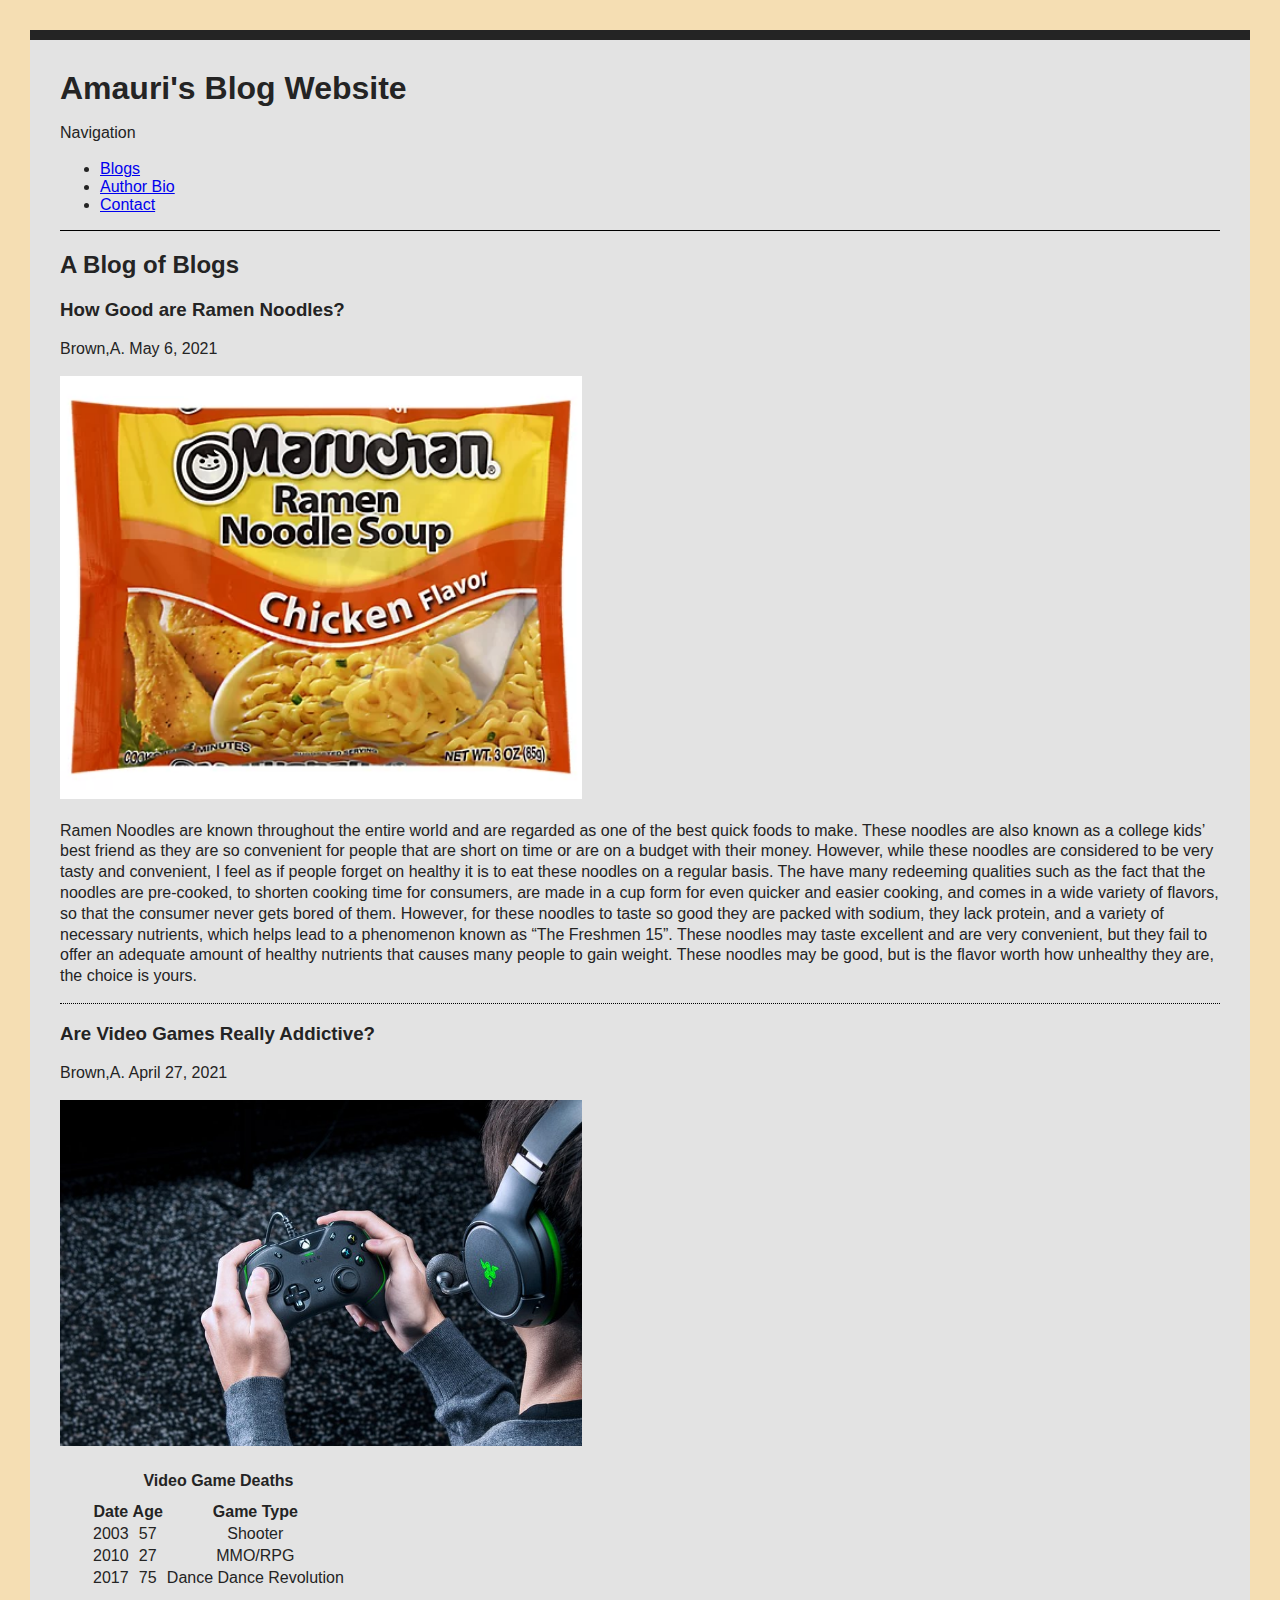
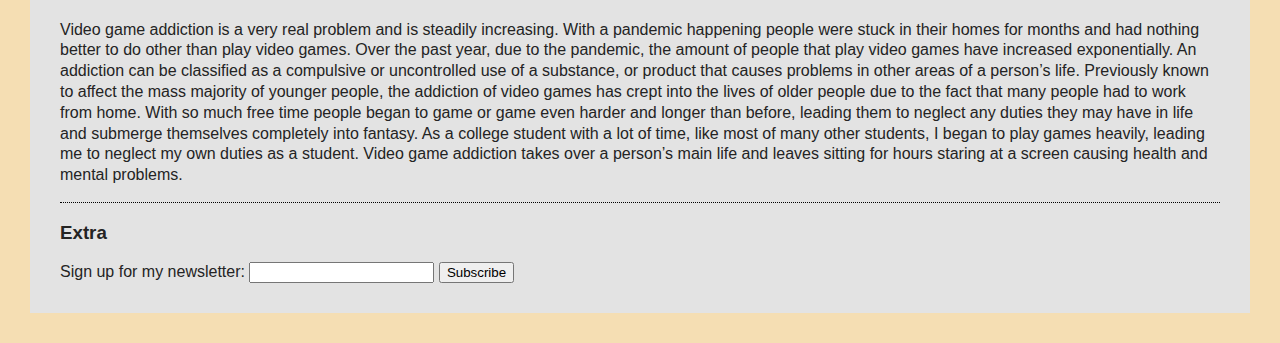
<file: index.html>
<!DOCTYPE html>
<html lang="en">
<head>
    <meta charset="UTF-8">
    <meta http-equiv="X-UA-Compatible" content="IE=edge">
    <meta name="viewport" content="width=device-width, initial-scale=1.0">
    <link rel="stylesheet" href="style.css">
    <title>Random Blogs</title>
</head>

<body>
    <header>
        <h1>Amauri's Blog Website</h1>
        <p>Navigation</p>
    <nav>
        <ul>
            <li><a href="index.html">Blogs</a></li>
            <li><a href="about.html">Author Bio</a></li>
            <li><a href="contact.html">Contact</a></li>
        </ul>
    </nav>        
    </header>
    
<section id="blog">
    <h2>A Blog of Blogs</h2>
    <article class="blog-post1">
        <h3>How Good are Ramen Noodles?</h3>
        <p>Brown,A. May 6, 2021</p>
        <p><img src="Capture.PNG" alt="A packet of the best flavor of Ramen noodles."></p>
        <p>Ramen Noodles are known throughout the entire world and are regarded as one of the best quick foods to make. 
                These noodles are also known as a college kids’ best friend as they are so convenient for people that are short on time or are on a budget with their money. 
                However, while these noodles are considered to be very tasty and convenient, 
                I feel as if people forget on healthy it is to eat these noodles on a regular basis. 
                The have many redeeming qualities such as the fact that the noodles are pre-cooked, to shorten cooking time for consumers, are made 
                in a cup form for even quicker and easier cooking, and comes in a wide variety of flavors, so that the consumer never gets bored of them. 
                However, for these noodles to taste so good they are packed with sodium, they lack protein, and a variety of necessary nutrients, which helps lead to a phenomenon 
                known as “The Freshmen 15”. These noodles may taste excellent and are very convenient, 
                but they fail to offer an adequate amount of healthy nutrients that causes many people to gain weight. These noodles may be good, but is the flavor worth how unhealthy they are, the choice is yours.</p>

    </article>
  
    <article class="blog-post2"> 
        <h3>Are Video Games Really Addictive?</h3>
        <p>Brown,A. April 27, 2021</p>
        <p><img src="Capture2.PNG" alt="A boy with a video game headset on and controller."></p>
        <table class="Vtable">
            <caption><strong>Video Game Deaths</strong></caption>
            <tr>
                <th>Date</th>
                <th>Age</th>
                <th>Game Type</th>
            </tr>
            <tr>
                <td>2003</td>
                <td style="text-align:center">57</td>
                <td style="text-align:center">Shooter</td>
            </tr>
            <tr>
                <td>2010</td>
                <td style="text-align:center">27</td>
                <td style="text-align:center">MMO/RPG</td>
            </tr>
            <tr>
                <td>2017</td>
                <td style="text-align:center">75</td>
                <td style="text-align: right;">Dance Dance Revolution</td>
            </tr>
        </table>
        <p>Video game addiction is a very real problem and is steadily increasing. With a pandemic happening people were stuck in their homes for months and had nothing better to do other than play video games. Over the past year, due to the pandemic, the amount of people that play video games have increased exponentially. An addiction can be classified as a compulsive or uncontrolled use of a substance, or product that causes problems in other areas of a person’s life. Previously known to affect the mass majority of younger people, the addiction of video games has crept into the lives of older people due to the fact that many people had to work from home. With so much free time people began to game or game even harder and longer than before, leading them to neglect any duties they may have in life and submerge themselves completely into fantasy. As a college student with a lot of time, like most of many other students, I began to play games heavily, leading me to neglect my own duties as a student. Video game addiction takes over a person’s main life and leaves sitting for hours staring at a screen causing health and mental problems.</p>
    </article>
</section>

<section>
    <h3>Extra</h3>
    <form>
        <label>Sign up for my newsletter:
            <input type="text">
        </label>
        <button>Subscribe</button>
    </form>
</section>
</body>
</html>
</file>
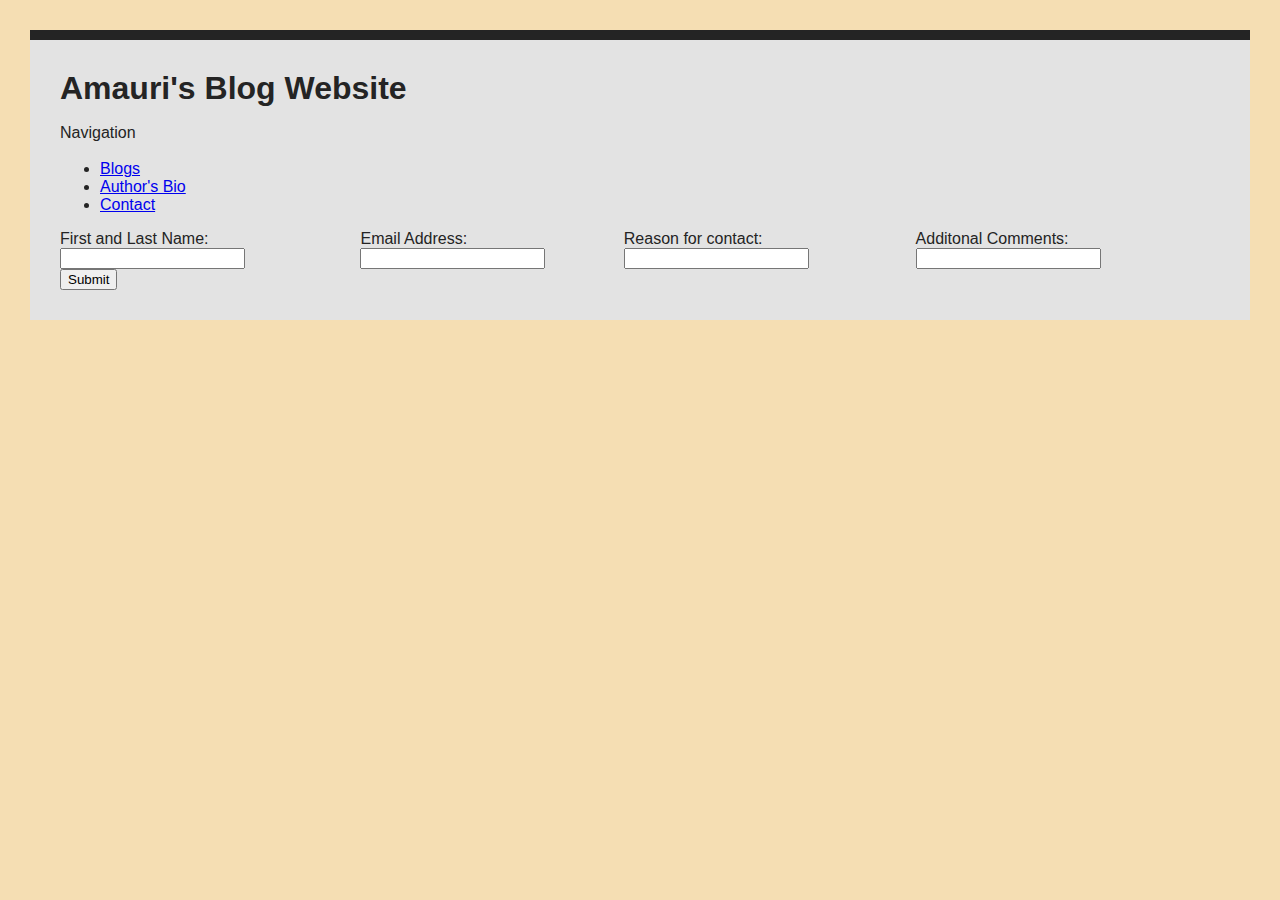
<file: contact.html>
<!DOCTYPE html>
<html lang="en">
<head>
    <meta charset="UTF-8">
    <meta http-equiv="X-UA-Compatible" content="IE=edge">
    <meta name="viewport" content="width=device-width, initial-scale=1.0">
    <link rel="stylesheet" href="style.css">
    <title>Contact Info</title>
</head>

<body>
    <header>
        <h1>Amauri's Blog Website</h1>
        <p>Navigation</p>
    <nav>
        <ul>
            <li><a href="index.html">Blogs</a></li>
            <li><a href="about.html">Author's Bio</a></li>
            <li><a href="contact.html">Contact</a></li>
        </ul>
    </nav>        
    </header>
    <section id="Help">
        <form>
            <label>First and Last Name:
                <input type="text">
            </label>
        </form>
        <form>
            <label>Email Address:
                <input type="text">
            </label>
        </form>
        <form>
            <label>Reason for contact:
                <input type="text">
            </label>
        </form>
        <form>
            <label>Additonal Comments:
                <input type="text">
            </label>
        </form>
    </section>
    <button>Submit</button>    
</body>
</html>
</file>
<file: style.css>
html {
    background: wheat;
}

body {
    background-color: #e3e3e3;
    font-family: 'Franklin Gothic Medium', 'Arial Narrow', Arial, sans-serif;
    margin: 30px;
    padding: 30px;
    border-top: 10px solid #242424;
    color: #242424;
}

h1 {
    margin: 0px;
}

p {
    line-height: 1.3em;
}

#blog {
    border-top: 1px solid black;
}

.blog-post2 {
    border-bottom: 1px dotted black;
}

.blog-post1 {
    border-bottom: 1px dotted black;
}

#Help{
    display: flex;
    margin: 0;
}

img {
    width: 45%;
}

.List li {
    padding: 5px;
}

.Vtable {
    margin: 20px;
    padding: 10px;
}

tr {
    margin: 0;
}

@media (max-width: 400px) {
    #blog {
        background: blue;
    }
    #Bio {
        background: purple;
    }
    #Help {
        background: orange;
    }
}
</file>
